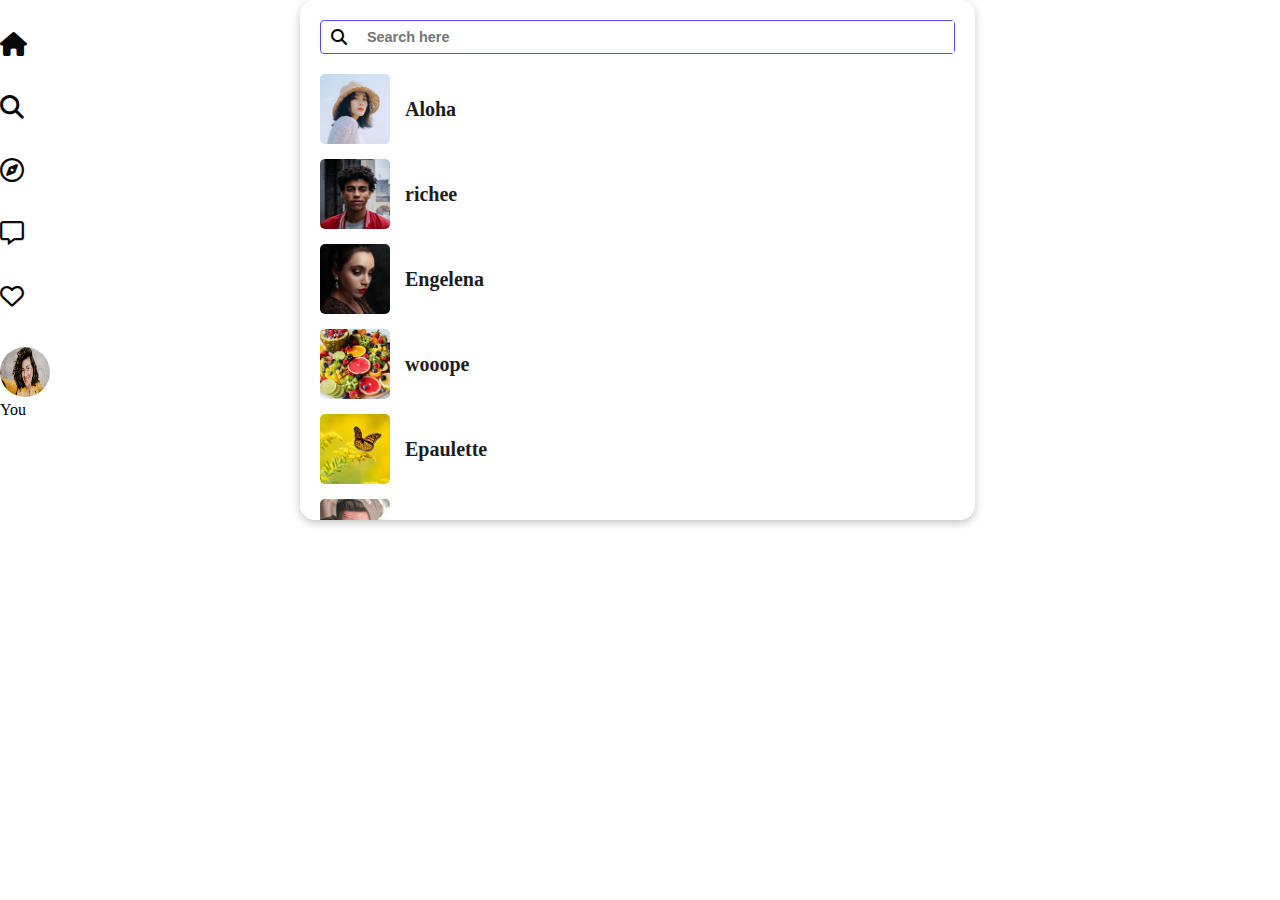
<file: search.html>
<!DOCTYPE html>
<html lang="en">
  <head>
    <meta charset="UTF-8" />
    <meta http-equiv="X-UA-Compatible" content="IE=edge" />
    <meta name="viewport" content="width=device-width, initial-scale=1.0" />
    <title>Create Product Search Engine Bar Filter in JavaScript</title>
    <script src="https://code.jquery.com/jquery-3.6.0.min.js"></script>
    <!-- <title>Create Product Search EngineBarFilter in JavaScript</title> -->
    <!-- ! css -->
    <link rel="stylesheet" href="search.css" />
    <!-- !Js -->
    <script src="search.js" defer></script>
    <!-- fevicon -->
    <link rel="shortcut icon" href="favicon.ico" type="image/x-icon" />
    <!-- !font awesome -->
    <link
      rel="stylesheet"
      href="https://cdnjs.cloudflare.com/ajax/libs/font-awesome/6.4.0/css/all.min.css"
    />
  </head>
  <body>
    <div class="full" id="colorc-change">
        
    <nav id="color-change" >
        <!-- <input type="text" placeholder="search"> -->
       <div class="nav-links" id="color-change">
           <a href="index.html"> <i class="fa-solid fa-house" style="color: #080808;"> </i></a> <br> <br><br>
            <a href="search.html"><i class="fa-sharp fa-solid fa-magnifying-glass" style="color: #050505;"><h1></h1></i></a> <br><br><br>
            <a href="explore.html"><i class="fa-regular fa-compass" style="color: #050505;"><h1></h1></i></a> <br><br><br>
            <a href="#"><i class="fa-regular fa-message" style="color: #0c0d0d;"><h1></h1></i></a><br><br><br>
            <a href="#"><i class="fa-sharp fa-regular fa-heart" style="color: #0a0a0a;"><h1></h1></i></a> <br><br><br>
            <div class="profile">
                <a href="./profile.html"> <img src="[data-uri]"  height="50px" width="50px" alt="img"></a>
                <p>You</p>
             </div>
        </div>
       
    </nav>
    <section class="container" id="colorc-change" >
      <form action="">
        <i class="fa fa fa-search"></i>
        <input type="text" onkeyup="search()" id="search_item" placeholder="Search here" />
      </form>

      <div class="product_list">
        <div class="product">
          <img src="images/profile-1.jpg" alt="" />
          <div class="p_details">
            <h2>Aloha</h2>
           
          </div>
        </div>
        <div class="product">
          <img src="images/profile-11.jpg" alt="" />
          <div class="p_details">
            <h2>richee</h2>
        
          </div>
        </div>
        <div class="product">
          <img src="images/profile-12.jpg" alt="" />
          <div class="p_details">
            <h2>Engelena</h2>
          
          </div>
        </div>
        <div class="product">
          <img src="images/profile-13.jpg" alt="" />
          <div class="p_details">
            <h2>wooope</h2>
           
          </div>
        </div>
        <div class="product">
          <img src="images/profile-14.jpg" alt="" />
          <div class="p_details">
            <h2>Epaulette</h2>
           
          </div>
        </div>
        <div class="product">
          <img src="images/profile-15.jpg" alt="" />
          <div class="p_details">
            <h2>jack </h2>
          
          </div>
        </div>
        <div class="product">
          <img src="images/profile-16.jpg"alt="" />
          <div class="p_details">
            <h2>Riya</h2>
         
          </div>
        </div>
        <div class="product">
          <img src="images/profile-17.jpg"alt="" />
          <div class="p_details">
            <h2>Nidhi</h2>
         
          </div>
        </div>
        <div class="product">
          <img src="images/profile-18.jpg" alt="" />
          <div class="p_details">
            <h2>Harshita</h2>
           
          </div>
        </div>
        <div class="product">
          <img src="images/profile-19.jpg" alt="" />
          <div class="p_details">
            <h2>Jersey</h2>
           
          </div>
        </div>
        <div class="product">
          <img src="images/profile-20.jpg" alt="" />
          <div class="p_details">
            <h2>Diya</h2>
           
          </div>
        </div>
        <div class="product">
          <img src="images/profile-1.jpg" alt="" />
          <div class="p_details">
            <h2>Qutee</h2>
          
          </div>
        </div>
      </div>
    </div>
    </section>
    <script>
   $(document).ready(function() {
 // Add a click event listener to the element you want to change the color of
 $("#color-change").click(function() {
  // Change the background color and text color of the element
  $(this).css("background-color", "plum");
  $(this).css("color", "white");
 });
 $("#color-change").dblclick(function() {
  // Change the background color and text color of the element
  $(this).css("background-color", "white");
  $(this).css("color", "black");
 });
});

$(document).ready(function() {
 // Add a click event listener to the element you want to change the color of
 $("#colorc-change").click(function() {
  // Change the background color and text color of the element
  $(this).css("background-color", "plum");
  $(this).css("color", "white");
 });
 $("#colorc-change").dblclick(function() {
  // Change the background color and text color of the element
  $(this).css("background-color", "white");
  $(this).css("color", "black");
 });
});

    </script>  
  </body>
</html>
</file>
<file: search.css>
@import url('https://fonts.googleapis.com/css2?family=Source+Sans+Pro:wght@300;400;600;700;900&display=swap');

*{
    margin: 0;
    padding: 0;
    box-sizing: border-box;
}

body{
    height: 100vh;
    width: 100%;
    display: flex;
    justify-content: center;
    align-items: center;
    flex-direction: column;
}
.full{
    display: flex;
    margin-left: 0;
    height: 100vh;
    width: 100%;
    background-color:#fff;
}
nav{
    
    background-color: #FFF;
    height: 100%;
    width: 300px;
    border-bottom: 0.2px #dbdbdb;
}
/* .menu-item{
    display: flex;
    align-items: center;
    position: relative;
    height: 4rem;
    cursor: pointer;
    transition: all 300ms ease;
} */


.logo {
    text-decoration: none;
}
.logo>img{
    margin-left: 1.5rem;
    padding-bottom: 2rem;
    vertical-align: middle;
}
.nav-links {
 margin-left:0rem;
 padding-left: 0;
 padding-top: 2rem;
}
.nav-links>a{
 font-size: 1.5rem;
 width: auto;
}

.nav-links>i{
    transform: scale(1.6);
    color:#4f4f4f ;
     
}
.nav-links .profile{
  padding-left: 0;
  border-radius: 20px;
}
.nav-links .profile img{
    padding-left: 0;
    border-radius: 50px;
  }
.nav-links>i:hover{
    color:plum;
    font-size: 2rem;
}
.container{
    width: 675px;
    height: 520px;
    background-color: #fff;
    border-radius: 15px;
    box-shadow: rgba(0, 0, 0, 0.24) 0px 3px 8px;
    padding: 20px;
    overflow-y: scroll;
}
.container::-webkit-scrollbar{
    display: none;
}
.container form{
    width: 100%;
    border: 1px solid rgb(82, 74, 235);
    border-radius: 4px;
    display: flex;
    gap: 10px;
    flex-direction: row;
    align-items: center;
}

.container form input{
    border: none;
    outline: none;
    box-shadow: none;
    width: 100%;
    font-size: 0.9rem;
    font-weight: 600;
    padding: 8px 10px;
}

.container form i{
    padding-left: 10px;
}
.product_list{
    padding: 20px 0;
}

.product{
    display: flex;
    align-items: center;
    cursor: pointer;
    padding-bottom: 15px;
}

.product img{
    width: 70px;
    height: 70px;
    object-fit: cover;
    border-radius: 5px;
}
.product .p_details{
    padding-left: 15px;
}
.product .p_details h2{
    font-size: 20px;
    color: #1d1d1d;
}

.product .p_details h3{
    font-size: 18px;
}
</file>
